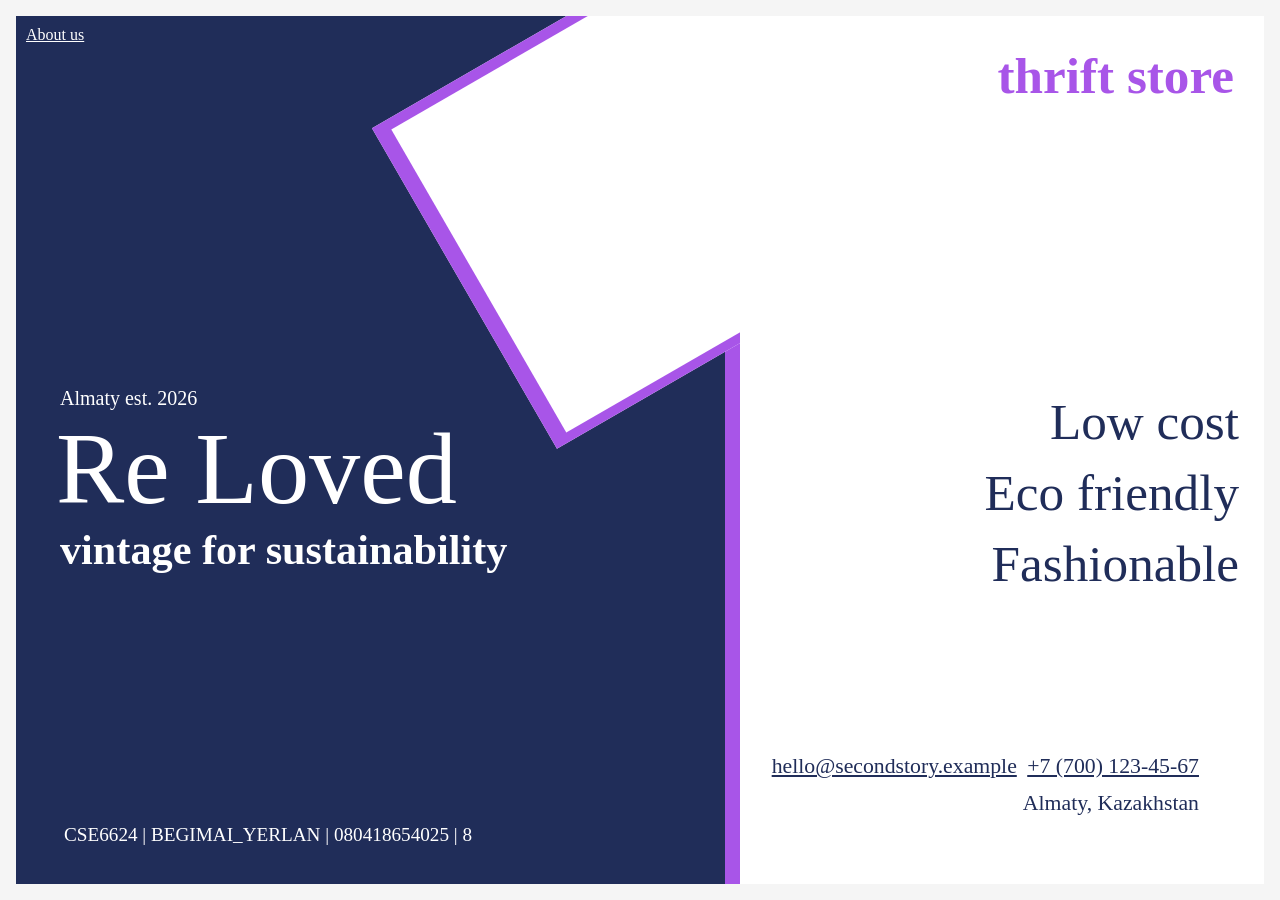
<file: index.html>
<!DOCTYPE html>
<html>
<head>
    <meta charset="UTF-8">
    <meta name="viewport" content="width=device-width, initial-scale=1.0">

    <title>Re Loved | Thrift Store</title>

    <link rel="stylesheet" href="styles.css">
</head>

<body>

    <main class="business-card">
        
        
        <section class="left-panel">
            <a href = "about.html">About us</a>
            <div class="brand-description">
                <p class="location">Almaty est. 2026</p>

                <h1>Re Loved</h1>

                <h2>vintage for sustainability</h2>
            </div>

            <footer class="footer">
                CSE6624 | BEGIMAI_YERLAN | 080418654025 | 8
            </footer>

        </section>

        <div class="fiol"></div>
        <div class="rukav"></div>
        <div class="rukav-nizni"></div>

        <section class="right-panel">
            <header class="store-header">
                <h2>thrift store</h2>
            </header>

            <div class="store-values">
                <p>Low cost</p>
                <p>Eco friendly</p>
                <p>Fashionable</p>
            </div>

            <section class="contact-info">
                <p>
                    <a href="mailto:hello@secondstory.example">
                        hello@secondstory.example
                    </a>

                    <a href="tel:+77001234567">
                        +7 (700) 123-45-67
                    </a>
                </p>

                <p class="city">
                    Almaty, Kazakhstan
                </p>
            </section>
        </section>
    </main>
</body>
</html>
</file>
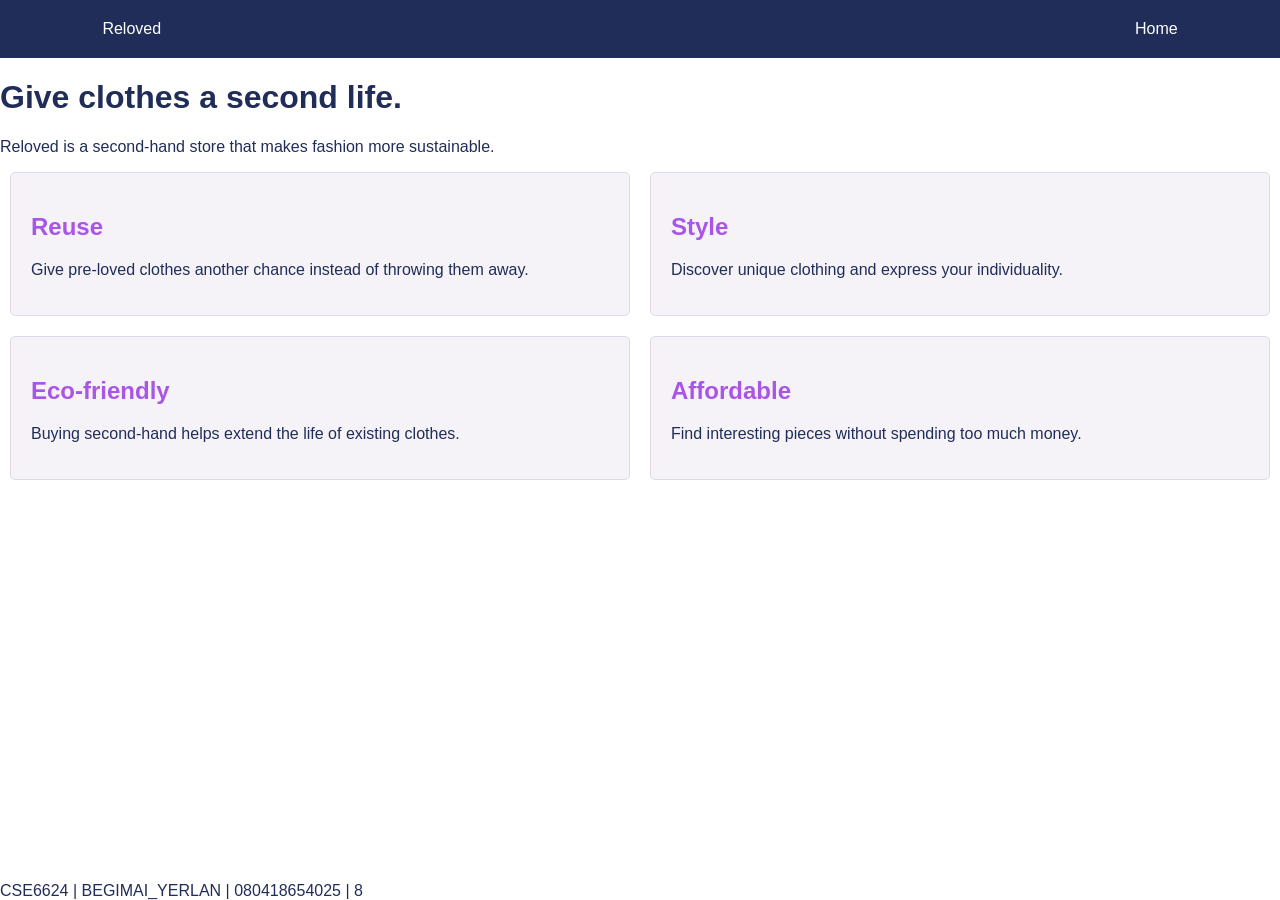
<file: about.html>
<!DOCTYPE html>

<html lang="en">
<head>
    <meta charset="UTF-8">
    <meta name="viewport" content="width=device-width, initial-scale=1.0">
    <title>About Reloved</title>
    <link rel="stylesheet" href="about.css">
</head>
<body>
        <nav>
            <a href="index.html">Reloved</a>
            <a href="index.html">Home</a>
        </nav>

        <main>
            <h1>Give clothes a second life.</h1>
            <p>Reloved is a second-hand store that makes fashion more sustainable.</p>

            <section class="grid">
                <article class="card">
                    <h2>Reuse</h2>
                    <p>Give pre-loved clothes another chance instead of throwing them away.</p>
                </article>

                <article class="card">
                    <h2>Style</h2>
                    <p>Discover unique clothing and express your individuality.</p>
                </article>

                <article class="card">
                    <h2>Eco-friendly</h2>
                    <p>Buying second-hand helps extend the life of existing clothes.</p>
                </article>

                <article class="card">
                    <h2>Affordable</h2>
                    <p>Find interesting pieces without spending too much money.</p>
                </article>
            </section>
        </main>

        <footer class="footer">
                CSE6624 | BEGIMAI_YERLAN | 080418654025 | 8
        </footer>

</body>
</html>
</file>
<file: styles.css>
:root {
    --primary-color: #202D59;
    --accent-color: #A855E8;
    --background-color: #FFFFFF;
    --text-color: #202D59;
}

* {
    box-sizing: border-box;
}

body {
    margin: 0;
    padding: 16px;
    background-color: #F5F5F5;
    font-family: Georgia, "Times New Roman", serif;
}



.business-card {
    position: relative;

    display: flex;

    width: 100%;
    min-height: calc(100vh - 32px);

    background-color: var(--background-color);

    overflow: hidden;
}
a{
   position:absolute;
   top:10px;
   left:10px; 
   color:white;
}
a:visited{
    color:white;
    text-decoration:none;
}


.left-panel {
    position: relative;

    display: flex;
    flex-direction: column;
    justify-content: center;

    width: 58%;
    min-height: calc(100vh - 32px);

    padding: 40px;

    background-color: var(--primary-color);
    color: white;

    z-index: 1;
}


.brand-description {
    position: relative;
    z-index: 2;

    margin-top: 60px;
}

.location {
    margin: 0 0 10px 4px;

    font-size: 20px;
    font-weight: normal;
}

.brand-description h1 {
    margin: 0;

    font-size: clamp(60px, 8vw, 140px);
    font-weight: normal;
    line-height: 0.95;

    white-space: nowrap;
}

.brand-description h2 {
    margin: 10px 0 0 4px;

    font-size: clamp(20px, 3.3vw, 48px);
    font-weight: bold;
    line-height: 1.1;

    white-space: nowrap;
}

.footer {
    position: absolute;

    bottom: 38px;
    left: 48px;
    right: 20px;

    font-size: clamp(11px, 1.5vw, 20px);

    white-space: nowrap;
}



.fiol{
    position: absolute;

    top: -100px;
    bottom: -100px;

    left: 56.8%;
    width: 24px;

    background-color: var(--accent-color);

    z-index: 2;
}


.rukav{
  transform: rotate(60deg);
  position:absolute;
  width: 350px;
  height:400px;
  background-color: var(--background-color);
  right:35%;
  top:-35px;
  z-index: 100;
  
}
.rukav-nizni{
  transform: rotate(60deg);
  position:absolute;
  width: 370px;
  height:410px;
  background-color: var(--background-color);
  right:35%;
  top:-35px;
  z-index: 2;
  border:100px solid var(--accent-color);
}
.right-panel {
    position: relative;

    display: flex;
    flex-direction: column;

    width: 42%;
    min-height: calc(100vh - 32px);

    padding: 30px;
    z-index:3;
    background-color: var(--background-color);
    color: var(--text-color);
}


/* Store title */

.store-header {
    text-align: right;
}

.store-header h2 {
    margin: 0;

    color: var(--accent-color);

    font-size: clamp(30px, 4vw, 58px);
    font-weight: bold;
}


.store-values {
    position: absolute;

    top: 42%;
    left: 0;
    right: 25px;

    text-align: right;
}

.store-values p {
    margin: 10px 0;

    font-size: clamp(25px, 4vw, 60px);
    line-height: 1.2;
}



.contact-info {
    position: relative;
    z-index:3;
    right: 35px;
    bottom: 38px;
    display:flex;
    flex-direction:column;
    margin-top:auto;
    font-style: normal;
    text-align: right;

    font-size: clamp(13px, 1.7vw, 22px);
}

.contact-info p {
    margin: 0;
}

.contact-info a {
    position: static; /* отменяем absolute */
    display: inline-block;
    margin-left: 5px;
    color: inherit;
    text-decoration: underline;
}


.contact-info .city {
    margin-top: 12px;
}
</file>
<file: about.css>
:root {
--primary-color: #202D59;
--accent-color: #A855E8;
--background-color: #FFFFFF;
}

body {
margin: 0;
font-family: Arial, sans-serif;
background-color: var(--background-color);
color: var(--primary-color);
min-height: 100vh;
display: flex;
flex-direction: column;
}
main{
    flex:1;
}
nav {
display: flex;
justify-content: space-between;
padding: 20px 8%;
background-color: var(--primary-color);
}


h1 {
color: var(--primary-color);
}

.grid {
display: grid;
grid-template-columns: repeat(2, 1fr);
gap: 20px;
margin-top: 30px;
margin:10px;
}

.card {
padding: 20px;
background-color: #F5F3F8;
border: 1px solid #E0D8EA;
border-radius: 5px;
}

.card h2 {
color: var(--accent-color);
}
.footer{
        bottom:0;
}

a{
    color:white;
    text-decoration:none;
}

@media (max-width: 600px) {
.grid {
grid-template-columns: 1fr;
}
}
</file>
